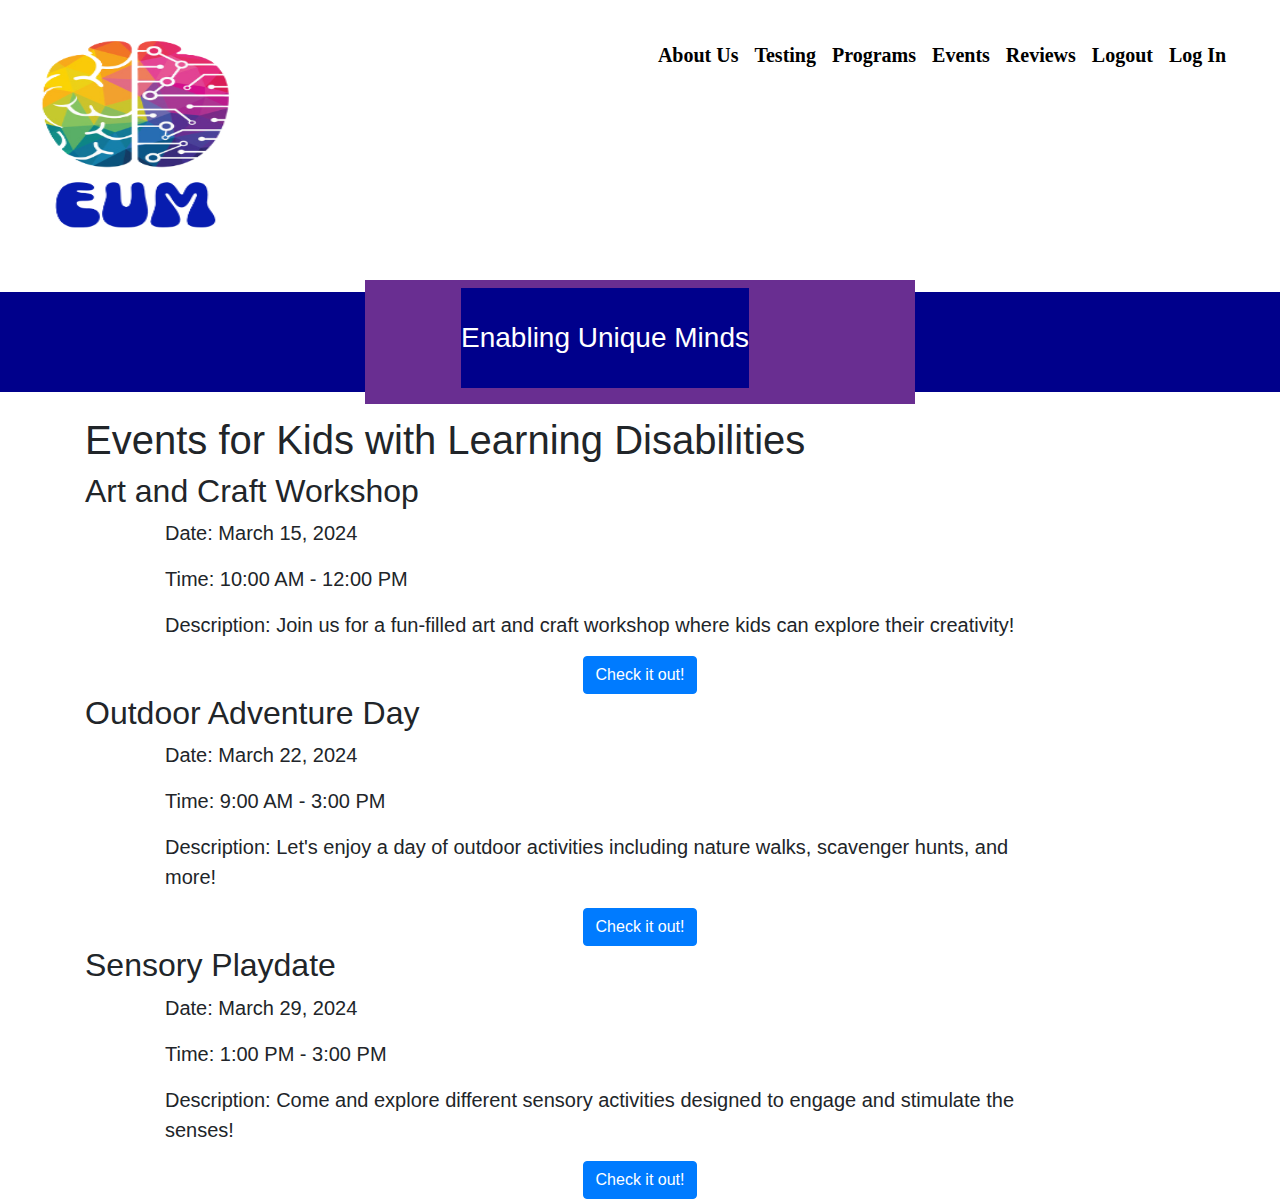
<file: eventspage.html>
<!DOCTYPE html>
<html lang="en">
<head>
<meta charset="UTF-8">
<meta name="viewport" content="width=device-width, initial-scale=1.0">
<title>Events for Kids with Learning Disabilities</title>
  <link href="style.css" rel="stylesheet" type="text/css" />
  <link rel="stylesheet" href="https://maxcdn.bootstrapcdn.com/bootstrap/4.0.0/css/bootstrap.min.css">
  <link rel="preconnect" href="https://fonts.googleapis.com">
  <link rel="preconnect" href="https://fonts.gstatic.com" crossorigin>
  <link href="https://fonts.googleapis.com/css2?family=Arimo&display=swap" rel="stylesheet">
  <link rel="stylesheet" href="https://cdn.jsdelivr.net/npm/bootstrap@4.3.1/dist/css/bootstrap.min.css" integrity="sha384-ggOyR0iXCbMQv3Xipma34MD+dH/1fQ784/j6cY/iJTQUOhcWr7x9JvoRxT2MZw1T" crossorigin="anonymous">
</head>
<body>
  <div>
    <nav class="nav1">
      <ul id="navbar">
        <img id="logo" src="finallogo1.png" />
        <li class="nav" id="signin" style="float: right">
          <a href="./Login/login.html"> Log In </a>
        </li>
        <li class="nav" id="signout" style="float: right" onclick="logout();">
          <a href="signup2.html">Logout</a>
          </li>  
        <li class="nav" style="float: right">
          <a href="review.html"> Reviews </a>
        </li>   
        <li class="nav" style="float: right">
          <a href="eventspage.html"> Events</a>
        </li>
        <li class="nav" style="float: right">
          <a href="./VolunteerPage/volunteer.html">Programs</a>
        </li>       
          <li class="nav" style="float: right">
            <a href="index.html"> Testing </a>
          </li>
        <li class="nav" style="float: right">
          <a href="mission.html"> About Us </a>
        </li>

      </ul>
    </nav>
  </div>
  <div id="heading">
    <nav class="navbar">
      <center><h3 id="heading">Enabling Unique Minds</h3></center>
    </nav>
    </div>
    <br>
<div class="container">
    <h1>Events for Kids with Learning Disabilities</h1>
    <div class="event">
        <h2>Art and Craft Workshop</h2>
        <p>Date: March 15, 2024</p>
        <p>Time: 10:00 AM - 12:00 PM</p>
        <p>Description: Join us for a fun-filled art and craft workshop where kids can explore their creativity!</p>
      <center><a
        href="signupvol.html"
        class="btn btn-primary"
        >Check it out!</a></center>
    </div>
    <div class="event">
        <h2>Outdoor Adventure Day</h2>
        <p>Date: March 22, 2024</p>
        <p>Time: 9:00 AM - 3:00 PM</p>
        <p>Description: Let's enjoy a day of outdoor activities including nature walks, scavenger hunts, and more!</p>
      <center><a
        href="signupvol.html"
        class="btn btn-primary"
        >Check it out!</a></center>
    </div>
    <div class="event">
        <h2>Sensory Playdate</h2>
        <p>Date: March 29, 2024</p>
        <p>Time: 1:00 PM - 3:00 PM</p>
        <p>Description: Come and explore different sensory activities designed to engage and stimulate the senses!</p>
      <center><a
        href="signupvol.html"
        class="btn btn-primary"
        >Check it out!</a></center>
    </div>
</div>

</body>
</html>
</file>
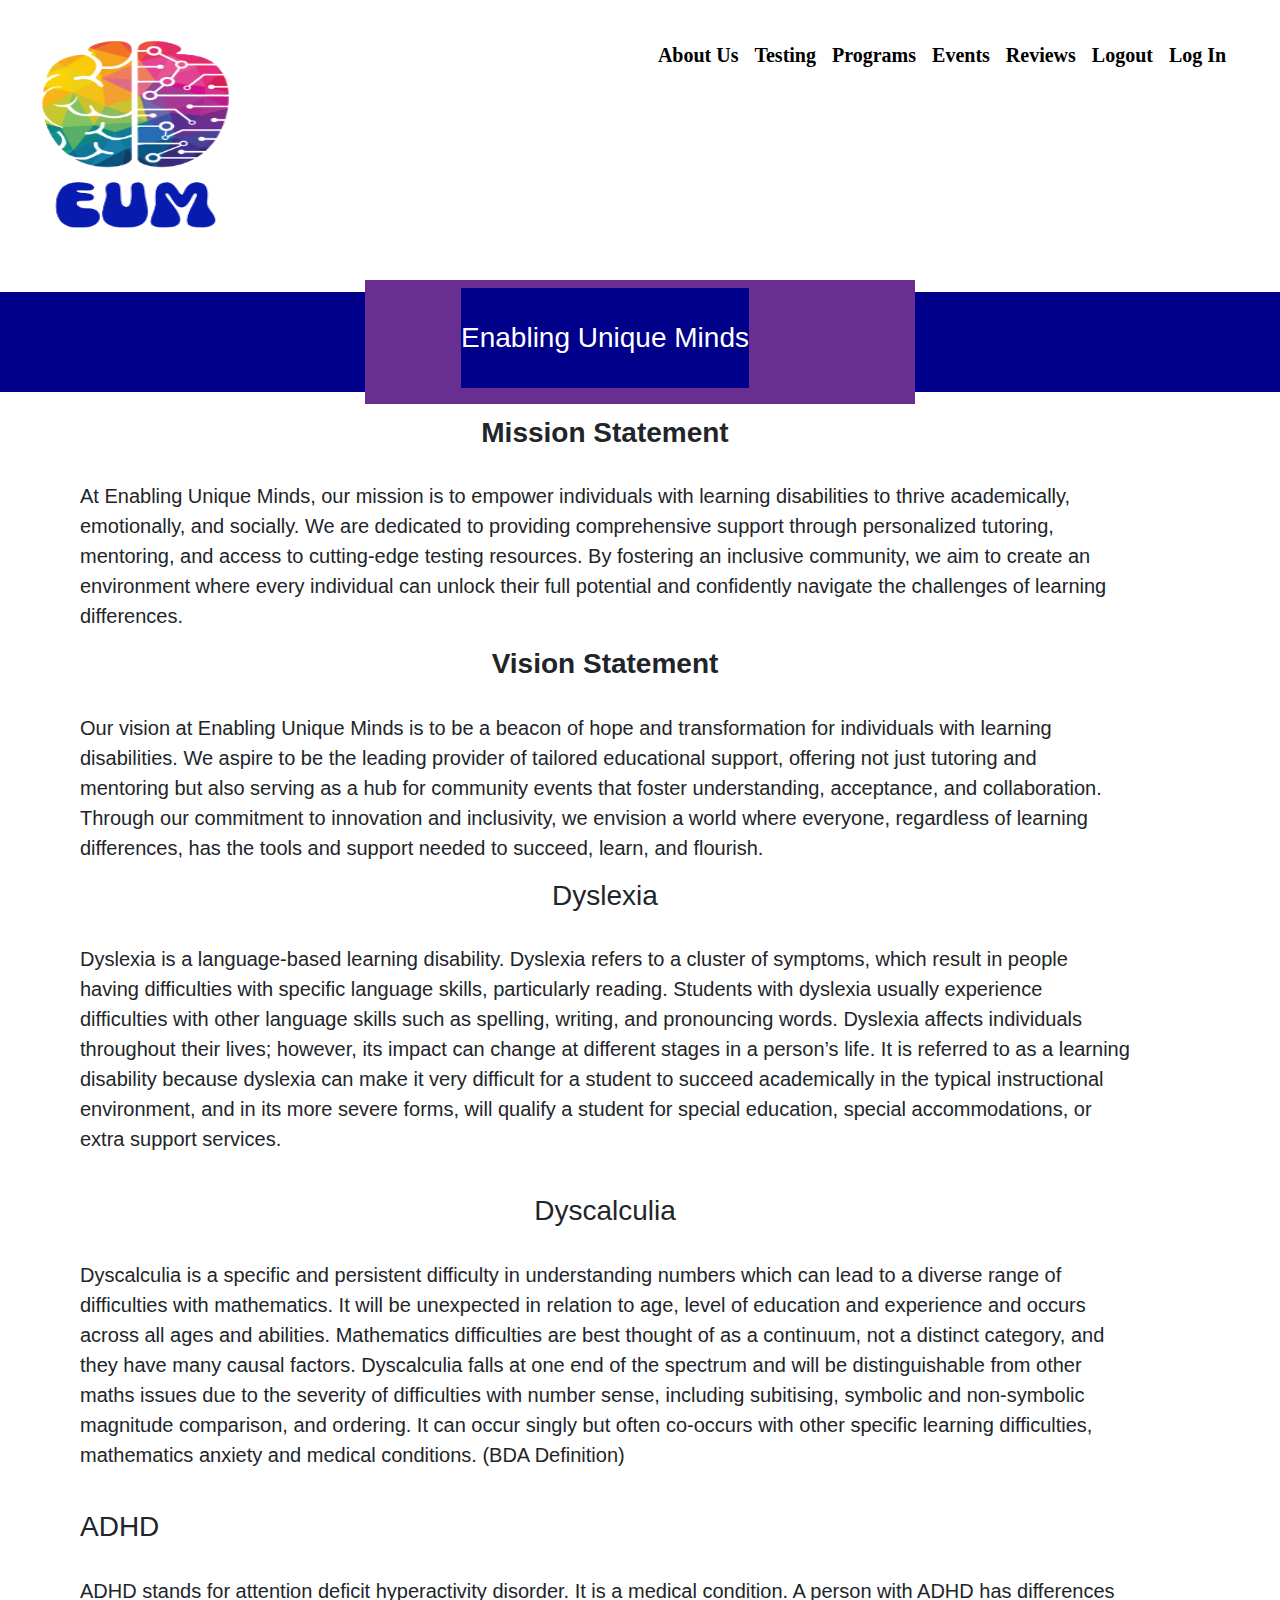
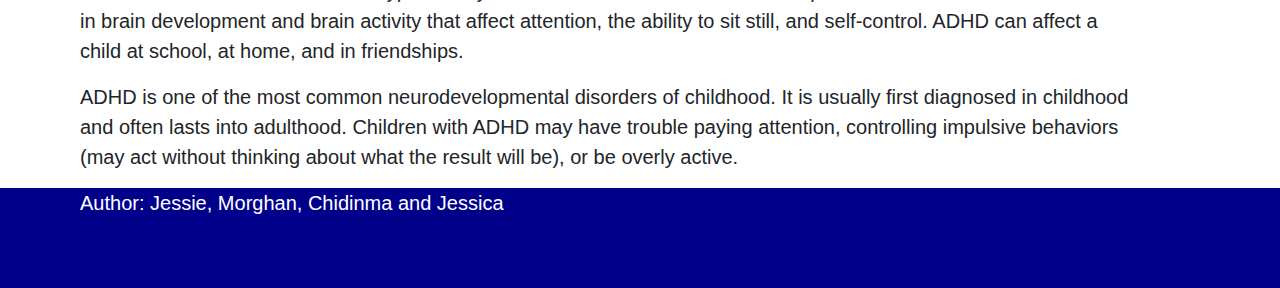
<file: mission.html>
<!doctype html>
<html lang="en">
  <head>
    <meta charset="UTF-8" />
    <meta name="viewport" content="width=device-width, initial-scale=1.0" />
    <title>Enabling Unique Minds</title>
    <link href="style.css" rel="stylesheet" type="text/css" />
    <link rel="preconnect" href="https://fonts.googleapis.com">
    <link rel="preconnect" href="https://fonts.gstatic.com" crossorigin>
    <link href="https://fonts.googleapis.com/css2?family=Arimo&display=swap" rel="stylesheet">
    <link rel="stylesheet" href="https://cdn.jsdelivr.net/npm/bootstrap@4.3.1/dist/css/bootstrap.min.css" integrity="sha384-ggOyR0iXCbMQv3Xipma34MD+dH/1fQ784/j6cY/iJTQUOhcWr7x9JvoRxT2MZw1T" crossorigin="anonymous">
    <link href="style.css" rel="stylesheet" type="text/css" />
    <link rel="stylesheet" href="https://maxcdn.bootstrapcdn.com/bootstrap/4.0.0/css/bootstrap.min.css">
    <link rel="preconnect" href="https://fonts.googleapis.com">
    <link rel="preconnect" href="https://fonts.gstatic.com" crossorigin>
    <link href="https://fonts.googleapis.com/css2?family=Arimo&display=swap" rel="stylesheet">
    <link rel="stylesheet" href="https://cdn.jsdelivr.net/npm/bootstrap@4.3.1/dist/css/bootstrap.min.css" integrity="sha384-ggOyR0iXCbMQv3Xipma34MD+dH/1fQ784/j6cY/iJTQUOhcWr7x9JvoRxT2MZw1T" crossorigin="anonymous">
  </head>
  <body>

    <div>
      <nav class="nav1">
        <ul id="navbar">
          <img id="logo" src="finallogo1.png" />
          <li class="nav" id="signin" style="float: right">
            <a href="./Login/login.html"> Log In </a>
          </li>
          <li class="nav" id="signout" style="float: right" onclick="logout();">
            <a href="signup2.html">Logout</a>
            </li>  
          <li class="nav" style="float: right">
            <a href="review.html"> Reviews </a>
          </li>   
          <li class="nav" style="float: right">
            <a href="eventspage.html"> Events</a>
          </li>
          <li class="nav" style="float: right">
            <a href="./VolunteerPage/volunteer.html">Programs</a>
          </li>       
            <li class="nav" style="float: right">
              <a href="# Replace with actual link"> Testing </a>
            </li>
          <li class="nav" style="float: right">
            <a href="mission.html"> About Us </a>
          </li>

        </ul>
      </nav>
    </div>
      <div id="heading">
        <nav class="navbar">
          <center><h3 id="heading">Enabling Unique Minds</h3></center>
        </nav>
        </div>
        <br>
    <center> <h3><strong>Mission Statement</strong> </h3></center> <br>
    <p>At Enabling Unique Minds, our mission is to empower individuals with learning disabilities to thrive academically, emotionally, and socially. We are dedicated to providing comprehensive support through personalized tutoring, mentoring, and access to cutting-edge testing resources. By fostering an inclusive community, we aim to create an environment where every individual can unlock their full potential and confidently navigate the challenges of learning differences.</p>

    <center> <h3><strong>Vision Statement</strong></h3></center>  <br>
      <p>Our vision at Enabling Unique Minds is to be a beacon of hope and transformation for individuals with learning disabilities. We aspire to be the leading provider of tailored educational support, offering not just tutoring and mentoring but also serving as a hub for community events that foster understanding, acceptance, and collaboration. Through our commitment to innovation and inclusivity, we envision a world where everyone, regardless of learning differences, has the tools and support needed to succeed, learn, and flourish.</p>
    <center> <h3>Dyslexia</h3></center> 
      <br>
      <p>
        Dyslexia is a language-based learning disability. Dyslexia refers to a cluster of symptoms, which result in people having difficulties with specific language skills, particularly reading. Students with dyslexia usually experience difficulties with other language skills such as spelling, writing, and pronouncing words. Dyslexia affects individuals throughout their lives; however, its impact can change at different stages in a person’s life. It is referred to as a learning disability because dyslexia can make it very difficult for a student to succeed academically in the typical instructional environment, and in its more severe forms, will qualify a student for special education, special accommodations, or extra support services.
      </p>
      <br>
     <center><h3>Dyscalculia</h3></center> 
      <br>
      <p>
        Dyscalculia is a specific and persistent difficulty in understanding numbers which can lead to a diverse range of difficulties with mathematics. It will be unexpected in relation to age, level of education and experience and occurs across all ages and abilities.

        Mathematics difficulties are best thought of as a continuum, not a distinct category, and they have many causal factors. Dyscalculia falls at one end of the spectrum and will be distinguishable from other maths issues due to the severity of difficulties with number sense, including subitising, symbolic and non-symbolic magnitude comparison, and ordering. It can occur singly but often co-occurs with other specific learning difficulties, mathematics anxiety and medical conditions.

        (BDA Definition)
      </p>
      <br>
      <h3>ADHD</h3>
      <br>
      <p>
        ADHD stands for attention deficit hyperactivity disorder. It is a medical condition. A person with ADHD has differences in brain development and brain activity that affect attention, the ability to sit still, and self-control. ADHD can affect a child at school, at home, and in friendships.
      </p>
      <p>

        ADHD is one of the most common neurodevelopmental disorders of childhood. It is usually first diagnosed in childhood and often lasts into adulthood. Children with ADHD may have trouble paying attention, controlling impulsive behaviors (may act without thinking about what the result will be), or be overly active.
      </p>
    <footer id="indexfooter">
      <p>Author: Jessie, Morghan, Chidinma and Jessica</p>
    </footer>
  </body>
</html>
</file>
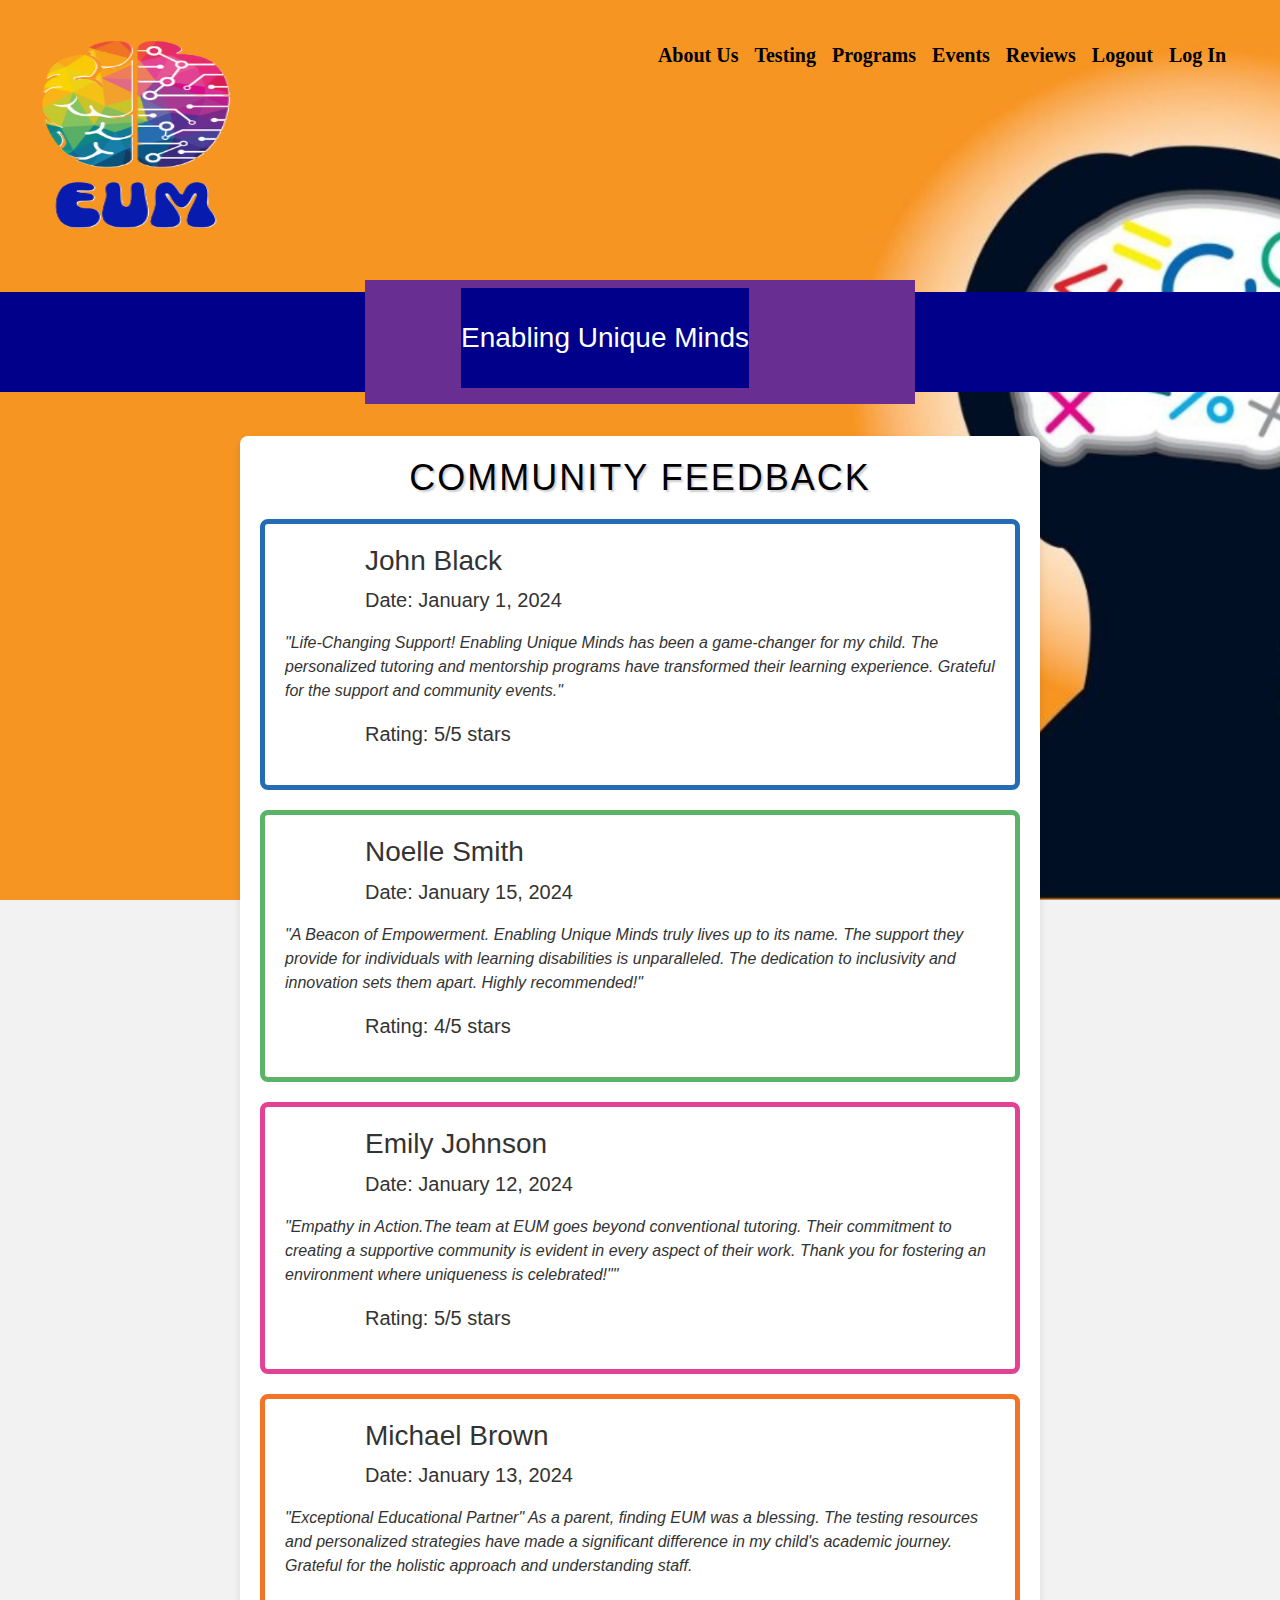
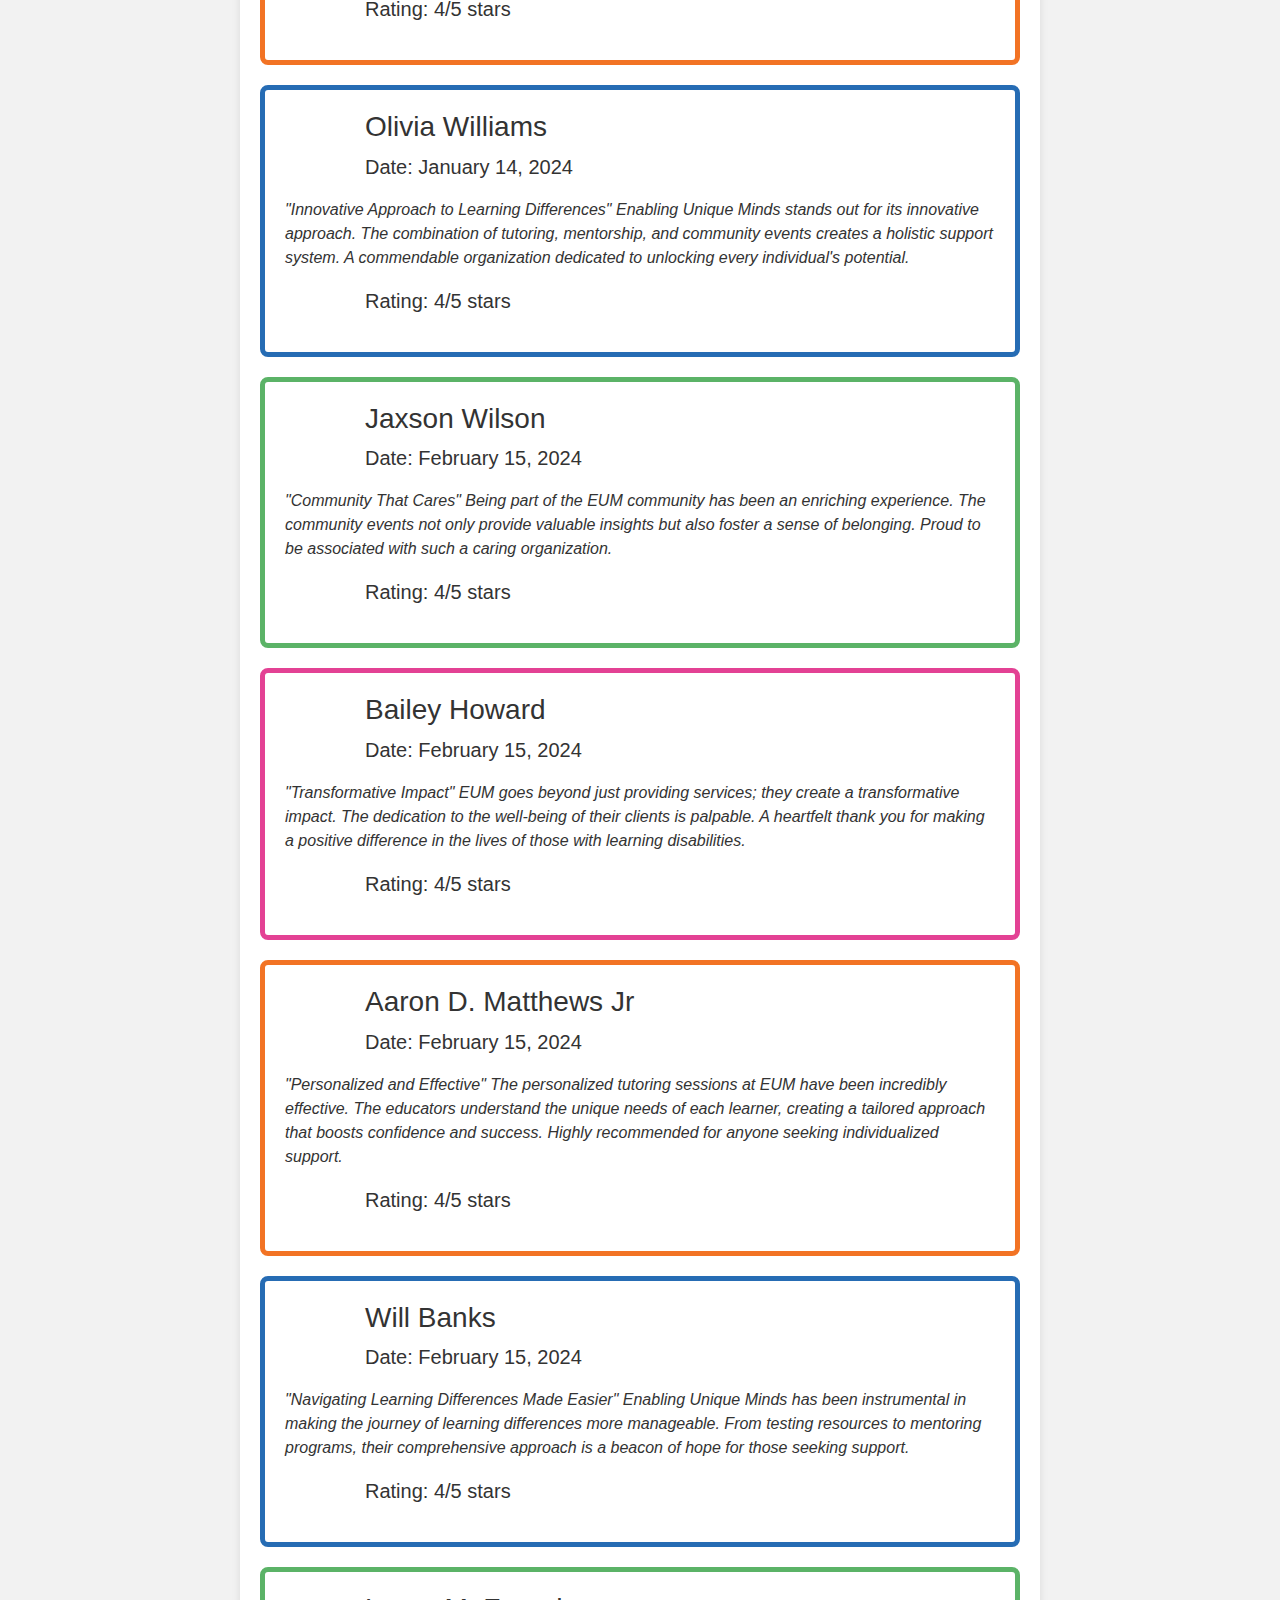
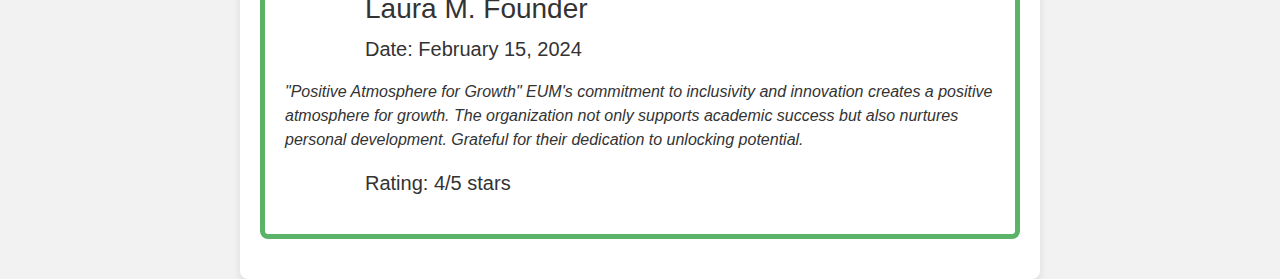
<file: review.html>
<!DOCTYPE html>
  <html lang="en">
  <head>
  <meta charset="UTF-8">
  <meta name="viewport" content="width=device-width, initial-scale=1.0">
  <title>Product Reviews</title>
    <link rel="stylesheet" type="text/css" href="review.css">
    <link href="style.css" rel="stylesheet" type="text/css" />
    <link rel="stylesheet" href="https://maxcdn.bootstrapcdn.com/bootstrap/4.0.0/css/bootstrap.min.css">
    <link rel="preconnect" href="https://fonts.googleapis.com">
    <link rel="preconnect" href="https://fonts.gstatic.com" crossorigin>
    <link href="https://fonts.googleapis.com/css2?family=Arimo&display=swap" rel="stylesheet">
    <link rel="stylesheet" href="https://cdn.jsdelivr.net/npm/bootstrap@4.3.1/dist/css/bootstrap.min.css" integrity="sha384-ggOyR0iXCbMQv3Xipma34MD+dH/1fQ784/j6cY/iJTQUOhcWr7x9JvoRxT2MZw1T" crossorigin="anonymous">
  <style>
      body {
          font-family: Arial, sans-serif;
          background-color: #f2f2f2;
          color: #333;
          margin: 0;
          padding: 0;
      }

      section {
          max-width: 800px;
          margin: 20px auto;
          padding: 20px;
          background-color: #fff;
          border-radius: 8px;
          box-shadow: 0 4px 8px rgba(0, 0, 0, 0.1);
          overflow: hidden; /* Hide overflow content for sliding effect */
      }

      .review {
          border-radius: 8px;
          margin-bottom: 20px;
          padding: 20px;
          animation: slideUp 0.5s ease-in-out forwards; /* Apply slide animation */
      }

      @keyframes slideUp {
          from {
              opacity: 0;
              transform: translateY(20px); /* Start from 20px below */
          }
          to {
              opacity: 1;
              transform: translateY(0); /* Slide up to original position */
          }
      }

      .review header {
          margin-bottom: 10px;
      }

      .review blockquote {
          font-style: italic;
      }

      .review footer {
          font-size: 14px;
      }


      h1 {
          text-align: center;
          font-size: 36px;
          font-family: Arial, sans-serif;
          color: #000000; /* Blue color */
          text-transform: uppercase;
          letter-spacing: 2px;
          margin-bottom: 20px;
          text-shadow: 2px 2px 2px rgba(0, 0, 0, 0.2); /* Text shadow */
      }

  </style>
  </head>
  <body>
    <div>
      <nav class="nav1">
        <ul id="navbar">
          <img id="logo" src="finallogo1.png" />
          <li class="nav" id="signin" style="float: right">
            <a href="./Login/login.html"> Log In </a>
          </li>
          <li class="nav" id="signout" style="float: right" onclick="logout();">
            <a href="signup2.html">Logout</a>
            </li>  
          <li class="nav" style="float: right">
            <a href="review.html"> Reviews </a>
          </li>   
          <li class="nav" style="float: right">
            <a href="eventspage.html"> Events</a>
          </li>
          <li class="nav" style="float: right">
            <a href="./VolunteerPage/volunteer.html">Programs</a>
          </li>       
            <li class="nav" style="float: right">
              <a href="index.html"> Testing </a>
            </li>
          <li class="nav" style="float: right">
            <a href="mission.html"> About Us </a>
          </li>

        </ul>
      </nav>
    </div>
    <div id="heading">
      <nav class="navbar">
        <center><h3 id="heading">Enabling Unique Minds</h3></center>
      </nav>
      </div>
      <br>
  <section>
    <h1>Community Feedback</h1>


  <article class="review" style="border: 5px solid #266CB4;"> <!-- Blue border -->
      <header>
          <h3>John Black</h3>
          <p>Date: January 1, 2024</p>
      </header>
    
      <blockquote>
          "Life-Changing Support! Enabling Unique Minds has been a game-changer for my child. The personalized tutoring and mentorship programs have transformed their learning experience. Grateful for the support and community events."
      </blockquote>
      <footer>
          <p>Rating: 5/5 stars</p>
      </footer>
  </article>

  <article class="review" style="border: 5px solid #5BB367;"> <!-- Green border -->
      <header>
          <h3>Noelle Smith</h3>
          <p>Date: January 15, 2024</p>
      </header>
      <blockquote>
          "A Beacon of Empowerment. Enabling Unique Minds truly lives up to its name. The support they provide for individuals with learning disabilities is unparalleled. The dedication to inclusivity and innovation sets them apart. Highly recommended!"

      </blockquote>
      <footer>
          <p>Rating: 4/5 stars</p>
      </footer>
  </article>


  <article class="review" style="border: 5px solid #E34194;">
      <header>
          <h3>Emily Johnson</h3>
          <p>Date: January 12, 2024</p>
      </header>
      <blockquote>
          "Empathy in Action.The team at EUM goes beyond conventional tutoring. Their commitment to creating a supportive community is evident in every aspect of their work. Thank you for fostering an environment where uniqueness is celebrated!""

      </blockquote>
      <footer>
          <p>Rating: 5/5 stars</p>
      </footer>
  </article>


  <article class="review" style="border: 5px solid #F27324;"> 
      <header>
          <h3> Michael Brown</h3>
          <p>Date: January 13, 2024</p>
      </header>
      <blockquote>
        "Exceptional Educational Partner"
         As a parent, finding EUM was a blessing. The testing resources and personalized strategies have made a significant difference in my child's academic journey. Grateful for the holistic approach and understanding staff.

      </blockquote>
      <footer>
          <p>Rating: 4/5 stars</p>
      </footer>
  </article>

  <article class="review" style="border: 5px solid #266CB4;"> 
      <header>
          <h3>Olivia Williams </h3>
          <p>Date: January 14, 2024</p>
      </header>
      <blockquote>
        "Innovative Approach to Learning Differences"
         Enabling Unique Minds stands out for its innovative approach. The combination of tutoring, mentorship, and community events creates a holistic support system. A commendable organization dedicated to unlocking every individual's potential.

      </blockquote>
      <footer>
          <p>Rating: 4/5 stars</p>
      </footer>
  </article>


  <article class="review" style="border: 5px solid #5BB367;">
      <header>
          <h3>Jaxson Wilson</h3>
          <p>Date: February 15, 2024</p>
      </header>
      <blockquote>
         "Community That Cares"
          Being part of the EUM community has been an enriching experience. The community events not only provide valuable insights but also foster a sense of belonging. Proud to be associated with such a caring organization.

      </blockquote>
      <footer>
          <p>Rating: 4/5 stars</p>
      </footer>
  </article>

  <article class="review" style="border: 5px solid #E34194;"> 
      <header>
          <h3>Bailey Howard</h3>
          <p>Date: February 15, 2024</p>
      </header>
      <blockquote>
         "Transformative Impact"
          EUM goes beyond just providing services; they create a transformative impact. The dedication to the well-being of their clients is palpable. A heartfelt thank you for making a positive difference in the lives of those with learning disabilities.

      </blockquote>
      <footer>
          <p>Rating: 4/5 stars</p>
      </footer>
  </article>


  <article class="review" style="border: 5px solid #F27324;"> 
      <header>
          <h3>Aaron D. Matthews Jr</h3>
          <p>Date: February 15, 2024</p>
      </header>
      <blockquote>
          "Personalized and Effective"
          The personalized tutoring sessions at EUM have been incredibly effective. The educators understand the unique needs of each learner, creating a tailored approach that boosts confidence and success. Highly recommended for anyone seeking individualized support.

      </blockquote>
      <footer>
          <p>Rating: 4/5 stars</p>
      </footer>
  </article>

  <article class="review" style="border: 5px solid #266CB4;"> 
    <header>
          <h3>Will Banks</h3>
          <p>Date: February 15, 2024</p>
      </header>
      <blockquote>
         "Navigating Learning Differences Made Easier"
          Enabling Unique Minds has been instrumental in making the journey of learning differences more manageable. From testing resources to mentoring programs, their comprehensive approach is a beacon of hope for those seeking support.

      </blockquote>
      <footer>
          <p>Rating: 4/5 stars</p>
      </footer>
  </article>


  <article class="review" style="border: 5px solid #5BB367;">
      <header>
          <h3>Laura M. Founder</h3>
          <p>Date: February 15, 2024</p>
      </header>
      <blockquote>
          "Positive Atmosphere for Growth"
          EUM's commitment to inclusivity and innovation creates a positive atmosphere for growth. The organization not only supports academic success but also nurtures personal development. Grateful for their dedication to unlocking potential.

      </blockquote>
      <footer>
          <p>Rating: 4/5 stars</p>
      </footer>
  </article>
    
    </body>
  </html>
</file>
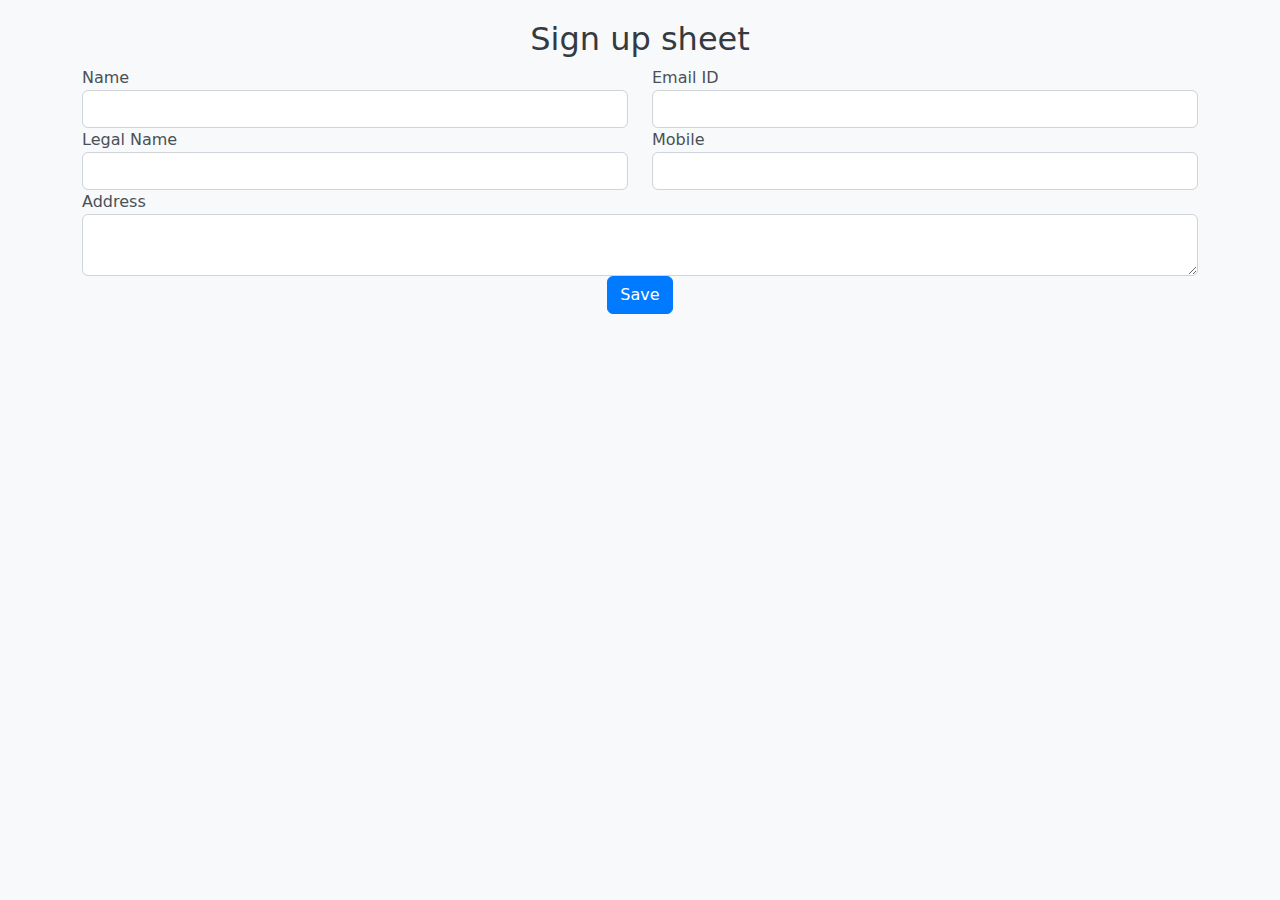
<file: signupvol.html>
<!DOCTYPE html>
<html lang="en">
<head>
    <meta charset="UTF-8">
    <meta name="viewport" content="width=device-width, initial-scale=1.0">
    <title>Sign up Sheet</title>

    <link rel="stylesheet" href="https://cdn.jsdelivr.net/npm/bootstrap@5.3.0-alpha1/dist/css/bootstrap.min.css">
    <style>

        body {
            background-color: #f8f9fa; 
        }
        h2 {
            color: #343a40; 
            margin-top: 20px;
        }
        .form-control {
            background-color: #ffffff; /* White background color for input fields */
            color: #495057; /* Dark gray text color for input fields */
            border-color: #ced4da; /* Light gray border color */
        }
        .form-group label {
            color: #495057; /* Dark gray label text color */
        }
        .btn-primary {
            background-color: #007bff; /* Primary blue button background color */
            border-color: #007bff; /* Primary blue button border color */
        }
        .btn-primary:hover {
            background-color: #0056b3; /* Darker blue hover color */
            border-color: #0056b3; /* Darker blue hover color */
        }
    </style>
</head>
<body>

<h2 class="text-center">Sign up sheet</h2>

<form class="form-horizontal">
    <div class="container">
        <div class="row">
            <div class="col-sm-6">
                <div class="form-group">
                    <label class="control-label">Name</label>
                    <input type="text" class="form-control">
                </div>
                <div class="form-group">
                    <label class="control-label">Legal Name</label>
                    <input type="text" class="form-control">
                </div>
            </div>
            <div class="col-sm-6">
                <div class="form-group">
                    <label class="control-label">Email ID</label>
                    <input type="text" class="form-control">
                </div>
                <div class="form-group">
                    <label class="control-label">Mobile</label>
                    <input type="text" class="form-control">
                </div>
            </div>
        </div>
    </div>

    <div class="container">
        <div class="row">
            <div class="col-sm-12">
                <div class="form-group">
                    <label class="control-label">Address</label>
                    <textarea type="text" class="form-control" rows="2"></textarea>
                </div>
            </div>
        </div>
    </div>

    <!-- More form fields... -->

    <div class="text-center">
        <button class="btn btn-primary waves-effect waves-light" id="btn-submit">Save</button>
    </div>
    <input type="hidden" name="action" id="action" value="event_dialog_add_newpartnerdata" />
</form>

<!-- Bootstrap Bundle with Popper -->
<script src="https://cdn.jsdelivr.net/npm/bootstrap@5.3.0-alpha1/dist/js/bootstrap.bundle.min.js"></script>
</body>
</html>
</file>
<file: style.css>
html {
  height: 100%;
  width: 100%;
}

h1 {
  font-size: 10px;
}
.navbar {
  background-color: #692e91;
  color: white;
}
body {
  margin: 0px;
  height: 100%;
  width: 100%;
  font-family: "Futura", sans-serif;
}

#navbar {
  list-style-type: none;
  padding: 1cm;
  overflow: hidden;
}

.nav {
  padding: 2px 16px;

}

li a {
  transition: all .4s ease;
  -webkit-transition: all .4s ease;
  display: block;
  text-decoration: none;
  color: #000000;
  font-family: "Times New Roman", Times, serif;
  font-weight: bold;
  font-size: 20px;

}

li a:hover {
  padding: 3px;
  transform: translateY(-5px);
  display: block;
  text-align: center;
  cursor: pointer !important;
  text-decoration: underline;
  font-weight: 900px;
  color: green;

}

#heading {
  color: white;
  text-align: center;
  background-color: darkblue;
  height: 100px;
  display: flex;
  justify-content:center;
  align-items:center;
  
}
#yellowc {
  border: 5px solid #f2a12d;
}

#greenc {
  border: 5px solid green;
}

#pinkc {
  border: 5px solid #db1c57;
}

#purplec {
  border: 5px solid #800080;
}

#indexfooter {
  color: white;
  text-align: right;
  background-color: darkblue;
  height: 100px;
  display: flex;
  
}
.cardimage {
  width: 250px;
  height: 200px;
  border-radius: 8px;
}

.card {
  border-radius: 8px;
}
#logo {
  width: 200px;
  height: 200px;
  transition: all .4s ease;
  -webkit-transition: all .4s ease;
  transform: translateY(0px);

}

#logo:hover {
  transition: all .4s ease;
  -webkit-transition: all .4s ease;
  transform: translateY(-10px);
  display: inline-block;
  text-align: center;
  cursor: pointer !important;
}

* {
  cursor: url(https://cur.cursors-4u.net/nature/nat-10/nat967.cur), auto;
}

.nav2 {
  background-color: green;
}

.button_test {
  margin-left: 80px;
  align-items: center;
  appearance: button;
  background-color: #0276FF;
  border-radius: 8px;
  border-style: none;
  box-shadow: rgba(255, 255, 255, 0.26) 0 1px 2px inset;
  box-sizing: border-box;
  color: #fff;
  cursor: pointer;
  display: flex;
  flex-direction: row;
  flex-shrink: 0;
  font-family: "RM Neue", sans-serif;
  font-size: 100%;
  line-height: 1.15;
  margin-bottom: 180px;
  margin-right: 150px;
  padding: 10px 21px;
  text-align: center;
  text-transform: none;
  transition: color .13s ease-in-out, background .13s ease-in-out, opacity .13s ease-in-out, box-shadow .13s ease-in-out;
  user-select: none;
  -webkit-user-select: none;
  touch-action: manipulation;
}

.button_test:active {
  background-color: #006AE8;
}

.button_test:hover {
  background-color: #1C84FF;
}

p {
  margin-top: 100px;
  margin-bottom: 100px;
  margin-right: 150px;
  margin-left: 80px;
  font-size: 20px;
}
.btn btn-primary {
  font-size: 20px;
}
h4 {
  margin-top: 100px;
  margin-bottom: 100px;
  margin-right: 150px;
  margin-left: 80px;
  font-size: 20px;
}

h3 {
  margin-top: 100px;
  margin-bottom: 100px;
  margin-right: 150px;
  margin-left: 80px;
  color: darkblue;
}

.center {
  margin-left: auto;
  margin-right: auto;
  width: 50%;
  display: block;
}

#slideshow {
  border-radius: 25px;
  border-color: #534123;
  border: 3px;
  width: 720px;
  padding: 1px;
}
</file>
<file: review.css>
body {
  font-family: Arial, sans-serif;
  background-image: url('formbackground.png');
  /* Replace 'background-image.jpg' with the path to your image file */
  background-size: cover;
  /* Cover the entire background */
  background-repeat: no-repeat;
  /* Do not repeat the background image */
  background-attachment: fixed;
  /* Keep the background image fixed while scrolling */
  color: #333;
  /* Default text color */
  margin: 0;
  padding: 0;
}
</file>
